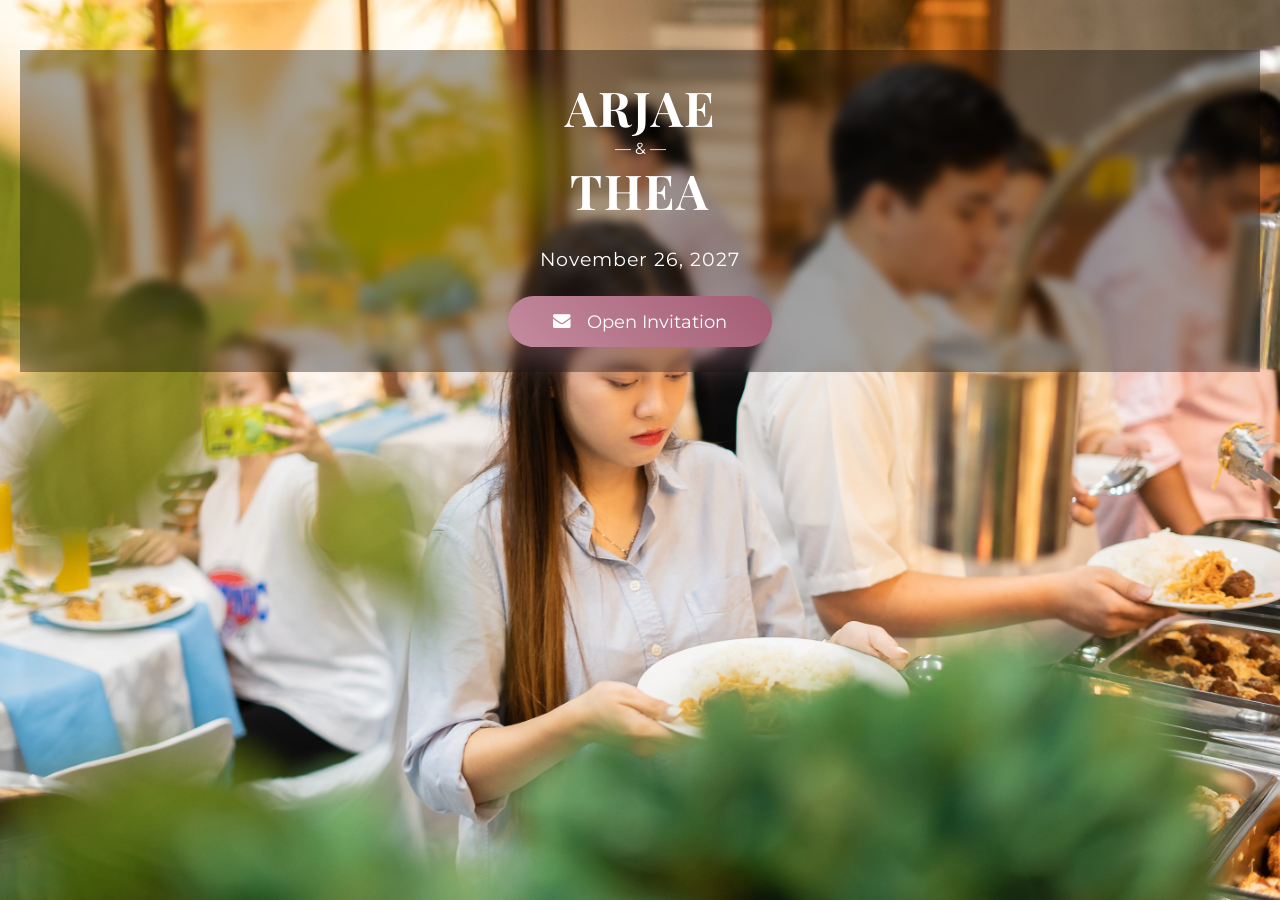
<file: index.html>
<!DOCTYPE html>
<html lang="en">
<head>
  <meta charset="UTF-8">
  <meta name="viewport" content="width=device-width, initial-scale=1.0">
  <title>Arjae & Thea | Invitation</title>

  <!-- Fonts -->
  <link rel="preconnect" href="https://fonts.googleapis.com">
  <link rel="preconnect" href="https://fonts.gstatic.com" crossorigin>
  <link href="https://fonts.googleapis.com/css2?family=Playfair+Display:wght@400;600;700&family=Montserrat:wght@300;400;500&display=swap" rel="stylesheet" media="print" onload="this.media='all'">

  <!-- Font Awesome -->
  <link rel="stylesheet" href="https://cdnjs.cloudflare.com/ajax/libs/font-awesome/4.7.0/css/font-awesome.min.css">

  <!-- Preload the Background Image -->
  <link rel="preload" as="image" href="assets/images/invitation.webp">

  

  <style>
/* CRITICAL CSS FOR INSTANT RENDER */

body, html {
  margin: 0;
  padding: 0;
  height: 100%;
  font-family: 'Montserrat', sans-serif;
}

.invitation-card{
  height:100vh;
  width:100%;
  display:flex;
  flex-direction:column;
  justify-content:flex-start;
  align-items:center;
  padding:50px 20px 0;
  text-align:center;
  color:white;
  background:#000;
}

.invitation-content{
  width:100%;
  padding:25px 0;
  background:rgba(0,0,0,0.35);
  backdrop-filter:blur(5px);
}

.invitation-names{
  font-family:'Playfair Display',serif;
  font-size:3rem;
  font-weight:700;
  text-transform:uppercase;
}

.invitation-date{
  margin:20px 0;
}

.open-invitation{
  display:inline-flex;
  align-items:center;
  gap:8px;
  padding:15px 45px;
  border-radius:50px;
  background:linear-gradient(45deg,#c48b9f,#a35c73);
  color:white;
  text-decoration:none;
}
</style>


  <!-- Main CSS -->
  <link rel="preload" href="style.css" as="style" onload="this.rel='stylesheet'">

  <style>
    /* FULLSCREEN INVITATION */
    body, html {
      margin: 0;
      padding: 0;
      height: 100%;
      font-family: 'Montserrat', sans-serif;
      overflow: hidden;
    }

.invitation-card {
  background-color: #000; /* fallback while image loads */
  background-image: url('assets/images/invitation.webp');
  background-position: center;
  background-size: cover;
  background-repeat: no-repeat;

  height: 100vh;
  width: 100%;
  display: flex;
  flex-direction: column;
  justify-content: flex-start;
  align-items: center;
  padding: 50px 20px 0 20px;
  position: relative;
  text-align: center; 
  color: white;
}

.invitation-content {
  width: 100%; /* full width */
  max-width: none; /* remove previous max-width */
  padding: 25px 0; /* keep vertical padding, horizontal removed to span full width */
  background: rgba(0,0,0,0.35);
  border-radius: 0; /* remove rounded corners to fit full width */
  backdrop-filter: blur(5px);
  text-align: center;
  animation: fadeInDown 1.5s ease forwards;
}

    /* NAMES WITH DIVIDER */
    .invitation-names-wrapper {
      display: flex;
      flex-direction: column;
      align-items: center;
      gap: 15px;
    }

    .invitation-divider {
      display: flex;
      align-items: center;
      gap: 10px;
      width: 100%;
    }

    .invitation-divider .line {
      flex: 1;
      height: 2px;
      background: white;
    }

    .invitation-divider .amp {
      font-size: 2rem;
      font-family: 'Playfair Display', serif;
      font-weight: 700;
    }

    .invitation-names {
      font-family: 'Playfair Display', serif;
      font-size: 3rem;
      font-weight: 700;
      text-transform: uppercase;
      letter-spacing: 2px;
    }

    .invitation-date {
      font-size: 1.2rem;
      margin: 25px 0;
      letter-spacing: 1px;
    }

.open-invitation {
  display: inline-flex;
  align-items: center;
  justify-content: center;
  gap: 8px; /* space between icon and text */
  padding: 15px 45px;
  border-radius: 50px;
  background: linear-gradient(45deg, #c48b9f, #a35c73);
  color: white;
  text-decoration: none;
  font-size: 1.1rem;
  box-shadow: 0 15px 35px rgba(196,139,159,0.4);
  transition: all 0.3s ease;
}

.open-invitation:hover {
  transform: translateY(-5px) scale(1.05);
  box-shadow: 0 20px 45px rgba(196,139,159,0.6);
}

    @keyframes fadeInDown {
      0% { opacity: 0; transform: translateY(-50px); }
      100% { opacity: 1; transform: translateY(0); }
    }

    /* RESPONSIVE */
    @media (max-width: 600px) {
      .invitation-names {
        font-size: 2rem;
      }
      .invitation-divider .amp {
        font-size: 1.5rem;
      }
      .invitation-date {
        font-size: 1rem;
      }
      .open-invitation {
        padding: 12px 35px;
        font-size: 1rem;
      }
    }
  </style>
</head>
<body>

<div class="invitation-card">
  <div class="invitation-content">
    <div class="invitation-names">Arjae</div>
    <div class="invitation-amp">&mdash; &amp; &mdash;</div>
    <div class="invitation-names">Thea</div>
    <div class="invitation-date">November 26, 2027</div>
    <a href="main.html" class="open-invitation">
      <i class="fa fa-envelope" style="margin-right: 8px;"></i> Open Invitation
    </a>
  </div>
</div>


  <!-- AOS Animation -->
  <script>
    AOS.init({ duration: 1200, once: true });
  </script>

</body>
</html>
</file>
<file: style.css>
/* RESET */
* { margin:0; padding:0; box-sizing:border-box; }

/* BODY */
body {
  font-family: 'Montserrat', sans-serif;
  background: #faf9f8;
  color: #444;
  scroll-behavior: smooth;
  overflow-x: hidden;
}

/* HEADINGS */
h1, h2, h3 {
  font-family: 'Playfair Display', serif;
  letter-spacing: 1px;
}

h1 { font-size: 4rem; text-transform: uppercase; }
h2 { font-size: 2.5rem; margin-bottom: 40px; position: relative; }
h2::after {
  content: "";
  width: 60px;
  height: 2px;
  background: #c48b9f;
  display: block;
  margin: 15px auto 0;
}

p { font-size: 1.1rem; line-height: 1.8; }

/* SECTIONS */
.section {
  padding: 120px 20px;
  max-width: 1000px;
  margin: auto;
  text-align: center;
}

.glass {
  background: rgba(255,255,255,0.75);
  backdrop-filter: blur(15px);
  border-radius: 30px;
  box-shadow: 0 30px 60px rgba(0,0,0,0.05);
}

/* HERO */
.hero {
  height: 100vh;
  position: relative;
  overflow: hidden;
}

.hero-img {
  width: 100%;
  height: 100%;
  object-fit: cover;
  position: absolute;
}
/* HERO */
.overlay {
  position: relative;
  height: 100%;
  display: flex;
  flex-direction: column;
  justify-content: center;
  align-items: center;
  background: linear-gradient(rgba(0,0,0,0.5), rgba(0,0,0,0.7));
  color: white;
  text-align: center;
}

.date { letter-spacing: 3px; margin: 20px 0; }
#countdown { font-size: 1.6rem; margin-top: 10px; }

/* BUTTONS */
.btn {
  margin-top: 30px;
  padding: 15px 45px;
  border-radius: 50px;
  background: linear-gradient(45deg, #c48b9f, #a35c73);
  color: white;
  text-decoration: none;
  box-shadow: 0 15px 35px rgba(196,139,159,0.4);
  transition: 0.3s;
}
.btn:hover {
  transform: translateY(-5px);
  box-shadow: 0 20px 45px rgba(196,139,159,0.6);
}

.btn-small {
  display: inline-block;
  margin-top: 15px;
  padding: 10px 25px;
  border-radius: 30px;
  background: #c48b9f;
  color: white;
  text-decoration: none;
  transition: 0.3s;
}
.btn-small:hover {
  transform: scale(1.05);
}

/* EVENT CARDS */
.schedule {
  display: flex;
  justify-content: center;
  gap: 50px;
  flex-wrap: wrap;
}

.event-card {
  background: white;
  padding: 30px;
  border-radius: 20px;
  box-shadow: 0 20px 50px rgba(0,0,0,0.08);
  transition: 0.4s;
  max-width: 320px;
}
.event-card:hover { transform: translateY(-10px); }

.event-card img {
  width: 100%;
  border-radius: 15px;
  margin-bottom: 15px;
}

/* CINEMATIC VIDEO */
.cinematic-video {
  position: relative;
  width: 100%;
  max-width: 1000px;
  margin: 80px auto;
  text-align: center;
  background: black;
}

.cinematic-video .bg-video {
  width: 100%;
  height: auto;
  max-height: 80vh;
  border-radius: 20px;
  box-shadow: 0 20px 60px rgba(0,0,0,0.25);
  display: block;
  margin: auto;
  z-index: 1;
  position: relative;
  object-fit: cover;
}

/* Video caption */
/*
.video-caption {
  margin-top: 25px;
  background: rgba(0,0,0,0.6);
  display: inline-block;
  padding: 20px 35px;
  border-radius: 15px;
  color: white;
}

.video-caption h2 {
  font-size: 2.5rem;
  margin-bottom: 10px;
}

.video-caption p {
  font-size: 1.1rem;
  line-height: 1.6;
}

/* VIDEO PLAY BUTTON */
/*
.video-play-button {
  position: absolute;
  top: 40%;
  left: 50%;
  transform: translate(-50%, -50%);
  z-index: 3;
  width: 90px;
  height: 90px;
  background: rgba(196, 139, 159, 0.6);
  border-radius: 50%;
  display: flex;
  justify-content: center;
  align-items: center;
  cursor: pointer;
  box-shadow: 0 10px 25px rgba(0,0,0,0.3);
  opacity: 1;
  transition: opacity 0.5s ease, transform 0.3s ease, background 0.3s ease, box-shadow 0.3s ease;
}

.video-play-button.hidden {
  opacity: 0;
  pointer-events: none;
}

.video-play-button:hover {
  transform: translate(-50%, -50%) scale(1.15);
  background: rgba(196, 139, 159, 0.85);
  box-shadow: 0 15px 35px rgba(0,0,0,0.4);
}

.video-play-button i {
  color: white;
  font-size: 38px;
  margin-left: 3px;
}

/* GALLERY */
.gallery {
  display: grid;
  grid-template-columns: repeat(2, 1fr);
  gap: 20px;
}

.gallery img {
  width: 100%;
  border-radius: 20px;
  transition: transform 0.4s, box-shadow 0.4s;
}

.gallery img:hover {
  transform: scale(1.05);
  box-shadow: 0 20px 50px rgba(0,0,0,0.3);
}

@media (max-width: 600px) {
  .gallery { grid-template-columns: 1fr; }
}

/* GIFTS */
.gift-container {
  display: flex;
  justify-content: center;
  gap: 60px;
  flex-wrap: wrap;
  margin-top: 40px;
}
.qr-image {
  width: 200px;
  border-radius: 20px;
  box-shadow: 0 20px 40px rgba(0,0,0,0.1);
}

/* RSVP */
.rsvp-section {
  background: linear-gradient(45deg, #c48b9f, #a35c73);
  color: white;
  border-radius: 30px;
  padding: 80px 20px;
}

/* FOOTER */
footer {
  padding: 40px;
  background: #222;
  color: white;
  text-align: center;
}

/* MUSIC BUTTON */
#music-toggle {
  position: fixed;
  bottom: 30px;
  right: 30px;
  background: #c48b9f;
  color: white;
  border: none;
  width: 55px;
  height: 55px;
  border-radius: 50%;
  box-shadow: 0 10px 25px rgba(0,0,0,0.3);
  cursor: pointer;
}

/* SCROLL PROGRESS */
#progress-bar {
  position: fixed;
  top: 0;
  left: 0;
  height: 4px;
  width: 0%;
  background: #c48b9f;
  z-index: 9999;
}

/* LOADER */
#loader {
  position: fixed;
  width: 100%;
  height: 100%;
  background: white;
  display: flex;
  justify-content: center;
  align-items: center;
  z-index: 10000;
  transition: opacity 1s ease;
}
.loader-content {
  text-align: center;
}
.loader-content h1 { font-size: 3rem; }

/* FAQ & Entourage */
.faq-question {
  width: 100%;
  padding: 15px 20px;
  text-align: left;
  background: #c48b9f;
  color: white;
  border: none;
  font-size: 1.2rem;
  cursor: pointer;
  margin-bottom: 10px;
  border-radius: 15px;
  transition: background 0.3s;
  display: flex;
  justify-content: space-between;
  align-items: center;
}

.faq-question::after {
  content: "\f107";
  font-family: FontAwesome;
  transition: transform 0.3s ease;
}

.faq-question.active::after {
  transform: rotate(180deg);
}

.faq-answer {
  max-height: 0;
  overflow: hidden;
  transition: max-height 0.5s ease, padding 0.5s ease;
  background: rgba(255,255,255,0.75);
  backdrop-filter: blur(15px);
  border-radius: 20px;
  padding: 0 20px;
  margin-bottom: 20px;
}

.faq-answer.open .party-list-rows {
  margin-top: 15px;
}

.party-row {
  display: flex;
  justify-content: space-between;
  padding: 10px 0;
  border-bottom: 1px solid rgba(196,139,159,0.2);
  opacity: 0;
  transform: translateY(-10px);
  transition: opacity 0.3s ease, transform 0.3s ease;
}

.faq-answer.open .party-row {
  opacity: 1;
  transform: translateY(0);
}

/* Fullwidth images */
.fullwidth-image {
  width: 100%;
  margin: 60px 0;
  position: relative;
  text-align: center;
}

.fullwidth-image .interstitial-img {
  width: 100%;
  max-height: 100vh;
  object-fit: cover;
  border-radius: 0;
  box-shadow: 0 20px 60px rgba(0,0,0,0.15);
  transition: transform 0.4s;
}

.fullwidth-image .interstitial-img:hover {
  transform: scale(1.02);
}
/* HERO COUNTDOWN */
.countdown {
  display: flex;
  justify-content: center;
  gap: 25px;
  margin-top: 20px;
}

.countdown-item {
  background: rgba(255,255,255,0.1);
  backdrop-filter: blur(10px);
  padding: 15px 20px;
  border-radius: 20px;
  min-width: 70px;
  transition: transform 0.3s, background 0.3s;
}

.countdown-item:hover {
  transform: translateY(-5px);
  background: rgba(255,255,255,0.2);
}

.countdown-item .count {
  display: block;
  font-size: 1.8rem;
  font-weight: 600;
  color: #fff;
}

.countdown-item .label {
  font-size: 0.8rem;
  letter-spacing: 1px;
  color: #f8f8f8;
  margin-top: 3px;
}

/* Adjust overlay spacing so countdown won't block RSVP */
.overlay {
  position: relative;
  height: 100%;
  display: flex;
  flex-direction: column;
  justify-content: center;
  align-items: center;
  background: linear-gradient(rgba(0,0,0,0.5), rgba(0,0,0,0.7));
  color: white;
  text-align: center;
  gap: 20px;
}

/* Make countdown responsive */
@media (max-width: 600px) {

  .countdown {
    display: flex;
    flex-direction: row;
    flex-wrap: nowrap;
    justify-content: space-between;  /* distribute evenly */
    align-items: center;
    width: 100%;
    max-width: 100%;
    gap: 6px;
    padding: 0 10px; /* prevent edge cutting */
    box-sizing: border-box;
  }

  .countdown-item {
    flex: 1 1 0;       /* allow shrinking */
    min-width: 0;      /* VERY IMPORTANT */
    padding: 8px 4px;  /* reduce side padding */
    box-sizing: border-box;
    text-align: center;
  }

  .countdown-item .count {
    font-size: 1.1rem;
  }

  .countdown-item .label {
    font-size: 0.65rem;
  }
}
/* HERO */
.hero {
  position: relative;
  height: 100vh;
  overflow: hidden;
}

.hero-img {
  width: 100%;
  height: 100%;
  object-fit: cover;
  position: absolute;
  animation: kenburns 30s ease-in-out infinite alternate;
  z-index: 0;
}

.hero-title {
  font-size: 2.3rem;
}

/* Ken Burns effect */
@keyframes kenburns {
  0% { transform: scale(1) translate(0,0); }
  100% { transform: scale(1.05) translate(10px,10px); }
}

/* Overlay */
.overlay {
  position: relative;
  height: 100%;
  display: flex;
  flex-direction: column;
  justify-content: center;
  align-items: center;
  text-align: center;
  color: white;
  gap: 20px;
  background: linear-gradient(180deg, rgba(0,0,0,0.4), rgba(0,0,0,0.75));
  z-index: 1;
  padding: 0 15px;
}

/* Hero title animation */
.hero-title {
  font-size: 4rem;
  text-transform: uppercase;
  letter-spacing: 2px;
  animation: fadeInUp 1.5s ease forwards;
}

@keyframes fadeInUp {
  0% { opacity: 0; transform: translateY(30px); }
  100% { opacity: 1; transform: translateY(0); }
}

/* Countdown */
.countdown {
  display: flex;
  justify-content: center;
  gap: 25px;
  margin-top: 20px;
  z-index: 2;
}

.countdown-item {
  background: rgba(255,255,255,0.15);
  backdrop-filter: blur(12px);
  padding: 15px 22px;
  border-radius: 20px;
  min-width: 70px;
  transition: transform 0.3s, background 0.3s, box-shadow 0.3s;
}

.countdown-item:hover {
  transform: translateY(-5px) scale(1.05);
  background: rgba(255,255,255,0.25);
  box-shadow: 0 10px 30px rgba(255,255,255,0.3);
}

.countdown-item .count {
  display: block;
  font-size: 1.8rem;
  font-weight: 600;
  color: #fff;
  animation: countAnim 0.5s ease;
}

@keyframes countAnim {
  0% { transform: scale(0.9); opacity: 0; }
  100% { transform: scale(1); opacity: 1; }
}

.countdown-item .label {
  font-size: 0.85rem;
  color: #f8f8f8;
  margin-top: 3px;
  letter-spacing: 1px;
}

/* RSVP button upgrade */
.hero-btn {
  padding: 18px 50px;
  border-radius: 50px;
  background: linear-gradient(45deg, #c48b9f, #a35c73);
  box-shadow: 0 15px 35px rgba(196,139,159,0.5);
  transition: all 0.3s ease;
}

.hero-btn:hover {
  transform: translateY(-5px) scale(1.05);
  box-shadow: 0 20px 45px rgba(196,139,159,0.7);
}

/* Vimeo container */
.vimeo-container {
  position: relative;
  width: 100%;
  max-width: 1000px;
  padding-bottom: 56.25%; /* 16:9 ratio */
  height: 0;
  margin: 0 auto 40px auto;
  border-radius: 20px;
  overflow: hidden;
  box-shadow: 0 20px 60px rgba(0,0,0,0.25);
}

/* iframe */
.vimeo-container iframe {
  position: absolute;
  top:0;
  left:0;
  width:100%;
  height:100%;
  border:0;
}
/* Fix Vimeo caption not blocking controls */
.vimeo-video .video-caption {
  position: relative; /* make it flow below iframe */
  margin-top: 20px;   /* spacing from video */
  pointer-events: auto; /* can interact if needed */
  background: rgba(0,0,0,0.6); /* optional styling */
  display: inline-block;
  padding: 15px 25px;
  border-radius: 15px;
  color: white;
}
/* SUBTEXT under headings */
.subtext {
  font-size: 1rem;
  color: #555;
  margin-bottom: 25px;
}

/* DRESS CODE GRID */
.dress-codes-grid {
  display: flex;
  gap: 40px;
  flex-wrap: wrap;
  justify-content: center;
}

.dress-group {
  flex: 1 1 300px;
  text-align: center;
}

.dress-group h3 {
  font-size: 1.6rem;
  margin-bottom: 10px;
  color: #a35c73;
}

/* Labels for Men/Women above images */
.dress-labels {
  display: flex;
  justify-content: space-between;
  max-width: 240px;
  margin: 0 auto 10px auto;
  font-size: 0.9rem;
  color: #444;
  font-weight: 500;
}

.dress-labels span {
  flex: 1 1 0;
  text-align: center;
}

/* Images grid */
.dress-images {
  display: grid;
  grid-template-columns: repeat(2, 120px);
  gap: 15px;
  justify-content: center;
}

.dress-images img {
  width: 100%;
  height: 130px;
  object-fit: cover;
  border-radius: 15px;
  box-shadow: 0 10px 25px rgba(0,0,0,0.1);
  transition: transform 0.3s, box-shadow 0.3s;
}

.dress-images img:hover {
  transform: scale(1.05);
  box-shadow: 0 15px 35px rgba(0,0,0,0.15);
}

@media (max-width: 600px) {
  .dress-images {
    grid-template-columns: repeat(2, 90px);
  }
}

/* Registry - remove white background */
/* Make the box smaller for just 3 lines */
.gift-container.no-bg {
  gap: 40px;
  flex-wrap: wrap;
  justify-content: center;
  margin-top: 20px; /* smaller margin */
}

.bank-details, .qr-wrapper {
  padding: 40px 20px; /* reduced padding */
  text-align: left;
  border-radius: 15px;
  box-shadow: 0 10px 25px rgba(0,0,0,0.08);
}

.qr-wrapper img {
  width: 200px; /* smaller */
  margin-bottom: 5px;
}

/* EVENT SCHEDULE */
.event-card {
  background:white;
  border-radius:20px;
  overflow:hidden;
  max-width:320px;
  box-shadow:0 20px 50px rgba(0,0,0,0.08);
  transition: transform 0.4s, box-shadow 0.4s;
}

.event-card:hover {
  transform: translateY(-10px);
  box-shadow:0 25px 60px rgba(0,0,0,0.12);
}

.event-card img {
  width:100%;
  border-bottom:1px solid rgba(196,139,159,0.2);
}

.event-info {
  padding:20px;
}

.event-info h3 {
  display:flex;
  justify-content:space-between;
  align-items:center;
  font-size:1.4rem;
  color:#a35c73;
  margin-bottom:10px;
}

.badge {
  background:#c48b9f;
  color:white;
  padding:3px 10px;
  border-radius:15px;
  font-size:0.9rem;
}

.event-info p {
  font-size:1rem;
  margin-bottom:15px;
  color:#555;
}

.btn-small {
  text-decoration:none;
  background:#c48b9f;
  color:white;
  padding:10px 25px;
  border-radius:30px;
  display:inline-block;
  transition: transform 0.3s;
}

.btn-small:hover {
  transform: scale(1.05);
}

/* ENTORUAGE SECTION */
#entourage {
  position: relative;
  width: 100vw;
  height: 100vh;
  padding: 40px 20px 20px 20px; /* space for heading */
  overflow: hidden;
  color: black;
  text-align: center;
  background: none !important; /* removes glass background */
  box-shadow: none !important; /* remove any shadow from glass */
}

/* Text stays on top of image */
#entourage h2,
#entourage p {
  font-family: 'Playfair Display', serif;
  font-weight: 400; /* or 500 */
  color: rgba(0,0,0,0.7); /* maybe white or subtle off-white */
  text-shadow: 0 2px 6px rgba(0,0,0,0.6);
}

/* Image full-screen behind text */
.entourage-container {
  position: absolute;
  top: 1;
  left: 0;
  width: 100%;
  height: 100%;
  z-index: 0;
}

.entourage-image {
  width: 100%;
  height: 90%;
  object-fit: contain; /* fits entire image in screen */
  display: block;
}


/* Ultra Smooth Scroll (Apple style) */
html{
scroll-behavior:smooth;
}


/* ==================== GALLERY SWIPER ==================== */
.gallery-swiper {
  width: 100%;
  height: auto;
  margin: 0 auto;
}

.gallery-swiper .swiper-slide {
  width: 50%;           /* always 2 images per row */
  height: auto;         /* maintain aspect ratio */
}

.gallery-swiper .swiper-slide img {
  width: 100%;
  height: 100%;
  object-fit: cover;    /* fills slide fully */
  border-radius: 0;
}

.gallery-section {
  width: 100vw;
  margin: 0;
  padding: 0;
}

.gallery-section h2 {
  text-align: center;   /* center the heading */
  margin-bottom: 40px;  /* space below heading */
}

/* On mobile, make left/right images touch edges */
/* SWIPER/GALLERY FIX FOR EDGE-TO-EDGE ON MOBILE */
/* On mobile, make left/right images touch edges */
/* SWIPER/GALLERY FIX FOR EDGE-TO-EDGE ON MOBILE */
/* --- GALLERY FIX: No left/right gaps, 2 images full width --- */
/* SWIPER / GALLERY */
/* SWIPER container */
.swiper {
  width: 100vw;        /* full viewport width */
  max-width: 100vw;    /* ensure no extra width */
  margin: 0;
  padding: 0;
  overflow: hidden;    /* hide any overflow */
  box-sizing: border-box;
}

/* SWIPER wrapper */
.swiper-wrapper {
  display: flex;
  margin: 0;
  padding: 0;
}

/* Each slide */
.swiper-slide {
  flex: 0 0 50%;       /* 2 slides per view */
  margin: 0;
  padding: 0;
  box-sizing: border-box;
}

/* Slide image */
.swiper-slide img {
  width: 100%;
  height: 100%;
  object-fit: cover;   /* fill the slide */
  display: block;
  border-radius: 0;    /* no curves */
}

/* Arrows */
.swiper-button-next,
.swiper-button-prev {
  color: #fff;
  top: 50%;
  transform: translateY(-50%);
  z-index: 10;         /* make sure arrows are above images */
}

/* Pagination */
.swiper-pagination {
  text-align: center;
  margin-top: 10px;
}

/* MOBILE: ensure slides touch edges */
@media (max-width: 768px) {
  .swiper {
    width: 100vw;      /* full viewport width */
    margin: 0;
    padding: 0;
  }

  .swiper-slide {
    flex: 0 0 50%;      /* 2 slides per view on mobile */
  }

  .swiper-slide img {
    width: 100%;
    height: auto;
    object-fit: cover;
    border-radius: 0;
  }
}

/* ==================== JOURNEY SECTION ==================== */

/* Add spacing above the journey section */
.our-journey {
  padding: 80px 20px;  /* space from gallery */
  max-width: 1000px;   /* optional: limit width for text/images */
  margin: 0 auto;      /* center the section */
  text-align: center;  /* heading centered */
}

/* Make the heading centered */
.our-journey h2 {
  text-align: center;
  margin-bottom: 40px; /* space below the heading */
}

/* OUR JOURNEY - always alternate left/right */
.our-journey .journey-item {
  display: flex;
  align-items: center;
  gap: 20px;
  margin-bottom: 60px;
  flex-wrap: nowrap; /* important: never wrap to vertical */
}

.journey-item:nth-child(even) {
  flex-direction: row-reverse;
}

.journey-text {
  flex: 1 1 45%;
  font-size: 1.25rem;
  line-height: 1.8;
  color: #333;
}

.journey-item:nth-child(odd) .journey-text { text-align: right; }
.journey-item:nth-child(even) .journey-text { text-align: left; }

.journey-photo {
  flex: 1 1 45%;
  display: flex;
  justify-content: center;
}

.journey-photo img {
  max-width: 100%;
  border-radius: 15px; /* keep curves here if you want */
  object-fit: cover;
}

/* MOBILE */
@media (max-width: 768px) {
  .journey-item {
    flex-wrap: nowrap;  /* important to prevent stacking */
  }

  .journey-text, .journey-photo {
    flex: 1 1 48%; /* still side by side */
  }

  .journey-text {
    font-size: 1.1rem;
  }

  .journey-photo img {
    width: 100%;
    height: auto;
  }
}
</file>
